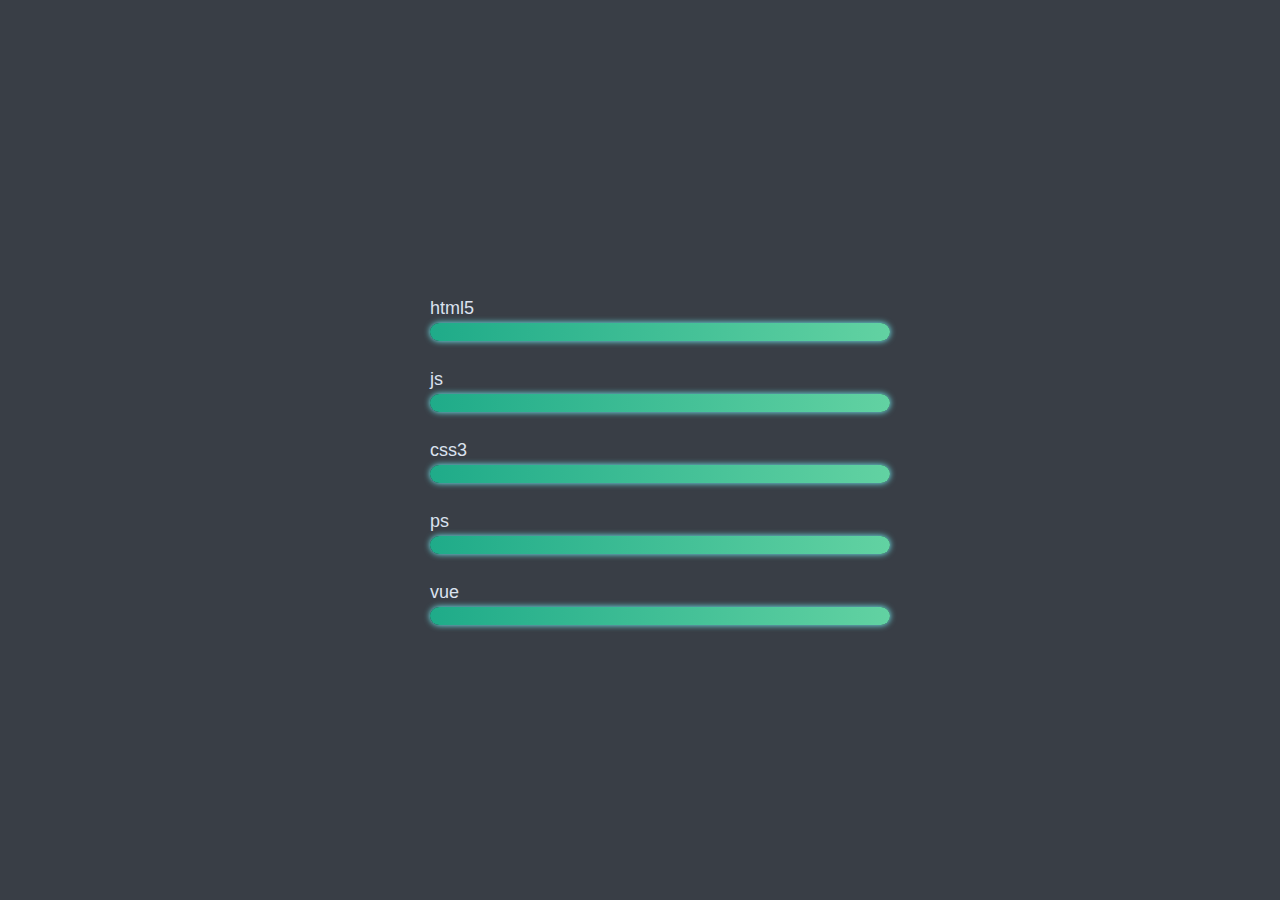
<file: css实现熟练度条/index.html>
<!DOCTYPE html>
<html lang="en">

<head>
  <meta charset="UTF-8">
  <meta name="viewport" content="width=device-width, initial-scale=1.0">
  <title>Document</title>
  <style>
    * {
      font-family: "Microsoft Yahei", sans-serif;
      box-sizing: border-box;
    }

    body {
      margin: 0;
      padding: 0;
    }

    main {
      height: 100vh;
      display: flex;
      align-items: center;
      justify-content: center;
      background-color: #393e46;
    }

    ul {
      width: 500px;
    }

    li {
      list-style: none;
      font-size: 18px;
      color: #dbe2ef;
      margin: 50px 0;
      position: relative;

    }

    li::before,
    li::after {
      content: '';
      display: block;
      width: 100%;
      height: 18px;
      background-color: #292d33;
      position: absolute;
      top: 25px;
      border-radius: 30px;
    }

    li::before {
      box-shadow: 0 0 6px #74f9ff;
    }

    li::after {
      background-image: linear-gradient(90deg, #1fab89, #62d2a2);
    }

    li::after {
      animation-duration: 1.8s;
      animation-fill-mode: forwards;
      animation-timing-function: ease-in-out;
    }

    .html5::after {
      animation-name: html5;

    }

    .js::after {
      animation-name: js;

    }

    .css3::after {
      animation-name: css3;

    }

    .ps::after {
      animation-name: ps;

    }

    .vue::after {
      animation-name: vue;

    }

    @keyframes html5 {
      from {
        width: 0;
      }

      to {
        width: 95%;
      }
    }

    @keyframes js {
      from {
        width: 0;
      }

      to {
        width: 90%;
      }
    }

    @keyframes css3 {
      from {
        width: 0;
      }

      to {
        width: 85%;
      }
    }

    @keyframes ps {
      from {
        width: 0;
      }

      to {
        width: 66%;
      }
    }

    @keyframes vue {
      from {
        width: 0;
      }

      to {
        width: 77%;
      }
    }
  </style>
</head>

<body>
  <main>
    <ul>
      <li class="html5">html5</li>
      <li class="js">js</li>
      <li class="css3">css3</li>
      <li class="ps">ps</li>
      <li class="vue">vue</li>
    </ul>
  </main>
</body>

</html>
</file>
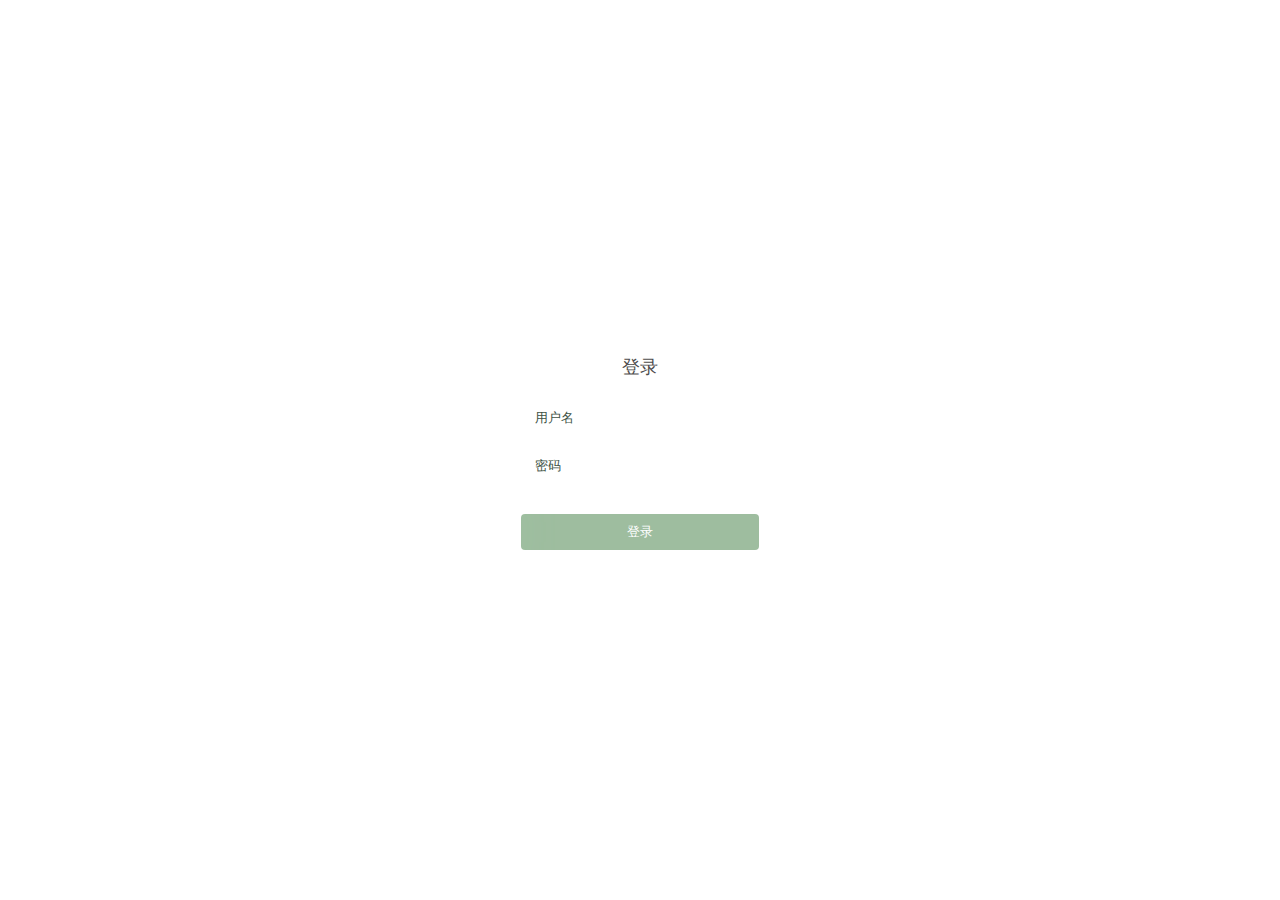
<file: 登录表单玻璃特效/index.html>
<!DOCTYPE html>
<html lang="en">

<head>
  <meta charset="UTF-8">
  <meta name="viewport" content="width=device-width, initial-scale=1.0">
  <title>Document</title>
  <link rel="stylesheet" href="style.css">
</head>

<body>
  <div class="login-box">
    <form action="#" class="login-form">
      <h2>登录</h2>
      <input type="text" name="id" placeholder="用户名" />
      <input type="password" name="pwd" placeholder="密码" />
      <button>登录</button>
    </form>
  </div>
</body>

</html>
</file>
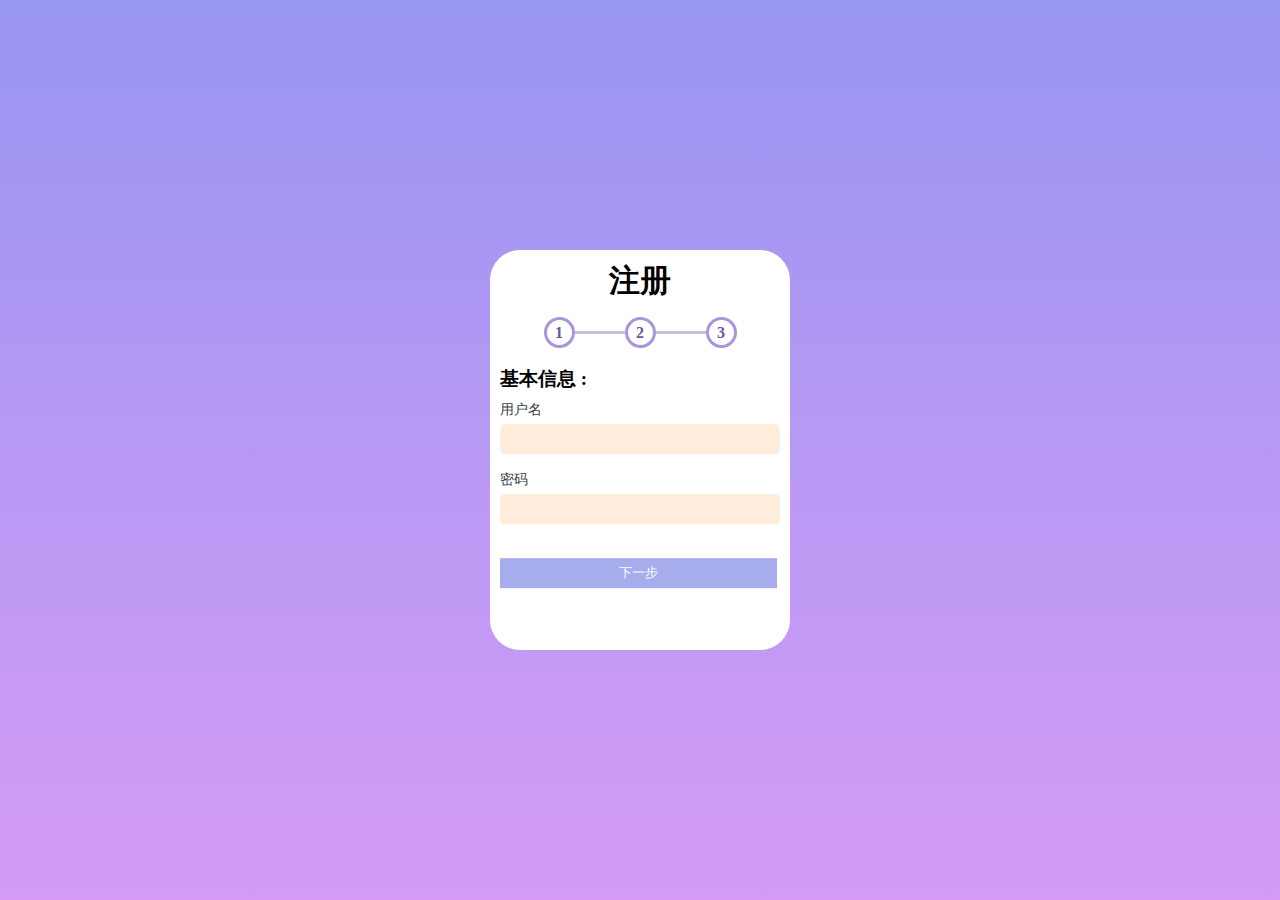
<file: 登陆注册页面/index.html>
<!DOCTYPE html>
<html lang="en">

<head>
  <meta charset="UTF-8">
  <meta name="viewport" content="width=device-width, initial-scale=1.0">
  <title>登录注册</title>
  <link rel="stylesheet" href="style.css">
  <link href="https://cdn.bootcdn.net/ajax/libs/font-awesome/4.7.0/css/font-awesome.min.css" rel="stylesheet">
</head>

<body>
  <!-- 背景 -->
  <div class="container">
    <!-- 主体 -->
    <div class="box">
      <!-- 标题 -->
      <div class="title">
        <p>注册</p>
      </div>
      <!-- 进度 -->
      <div class="step">
        <ul>
          <li class="cricle">1<i class="fa fa-check"></i></li>
          <li class="line "><span></span></li>
          <li class="cricle">2<i class="fa fa-check"></i></li>
          <li class="line"><span></span></li>
          <li class="cricle">3<i class="fa fa-check"></i></li>
        </ul>
      </div>
      <!-- 表单 -->
      <form action="#">
        <div class="content">
          <!-- 第一组 -->
          <div class="page page-one">
            <div class="page-item">
              <div class="page-title">
                <span>基本信息&nbsp;:</span>
              </div>
              <label class="input-title" for="user">用户名</label>
              <input class="input-body" type="text" name="username" id="user">
              <label class="input-title" for="pwd">密码</label>
              <input class="input-body" type="password" name="pwd" id="pwd">
              <div class="btn-group">
                <button class="next">下一步</button>
              </div>
            </div>
          </div>

          <!-- 第二组 -->
          <div class="page page-two">
            <div class="page-item">
              <div class="page-title">
                <span>联系方式&nbsp;:</span>
              </div>
              <label class="input-title" for="email">邮箱</label>
              <input class="input-body" type="email" name="email" id="email">
              <label class="input-title" for="phone">电话</label>
              <input class="input-body" type="password" name="phone" id="phone">
              <div class="btn-group">
                <button class="pre">上一步</button>
                <button class="next">下一步</button>
              </div>
            </div>
          </div>

          <!-- 第三组 -->
          <div class="page page-three">
            <div class="page-item">
              <div class="page-title">
                <span>个人相关&nbsp;:</span>
              </div>
              <label class="input-title" for="hobby">兴趣</label>
              <input class="input-body" type="text" name="hobby" id="hobby">
              <label class="input-title" for="sex">性别</label>
              <select class="input-body" name="sex" id="sex">
                <option value="male">男</option>
                <option value="female">女</option>
                <option value="other">其他</option>
              </select>
              <div class="btn-group">
                <button class="pre">上一步</button>
                <button class="submit">提交</button>
              </div>
            </div>
          </div>
        </div>
      </form>
    </div>
  </div>
  <script src="script.js"></script>
</body>

</html>
</file>
<file: 登录表单玻璃特效/style.css>
body,
html {
  margin: 0;
  font-family: "PingFang SC", "Microsoft Yahei", sans-serif;
}

.login-box {
  width: 100w;
  height: 100vh;
  display: flex;
  justify-content: center;
  align-items: center;
  background: url("https://xxx.xx.xx/pic.jpg") fixed no-repeat;
  background-size: cover;
}

.login-form {
  width: 250px;
  height: 220px;
  display: flex;
  flex-direction: column;
  text-align: center;
  padding: 40px;
  z-index: 100;
  position: relative;
  background: inherit;
  border-radius: 18px;
  overflow: hidden;
}

.login-form::before {
  content: "";
  width: calc(100% + 20px);
  height: calc(100% + 20px);
  background: inherit;
  box-shadow: inset 0 0 0 200px rgba(255, 255, 255, .25);
  position: absolute;
  top: -10px;
  left: -10px;
  z-index: -1;
  /* 
    filter：滤镜
    blur：高斯模糊，
          实现玻璃效果
  */
  filter: blur(6px);
  overflow: hidden;
}

.login-form h2 {
  font-size: 18px;
  font-weight: 400;
  color: rgb(77, 75, 75);
}

.login-form input,
.login-form button {
  margin: 6px;
  height: 36px;
  border: none;
  background-color: rgba(255, 255, 255, .3);
  border-radius: 4px;
  padding: 0 14px;
  color: #3d5245;
}

.login-form input::placeholder {
  color: #3d5245;
}

.login-form button {
  margin-top: 24px;
  background-color: rgba(12, 90, 16, 0.4);
  color: white;
  position: relative;
  overflow: hidden;
  cursor: pointer;
  /* 加了过渡效果 */
  transition: .4s;
}

.login-form button:hover {
  background-color: rgba(22, 160, 29, 0.4);
}

/* 在button添加两个伪元素，位移倾斜15度，用来做动画 */
.login-form button::after,
.login-form button::before {
  content: "";
  display: block;
  width: 80px;
  height: 100%;
  background: rgba(179, 255, 210, 0.5);
  opacity: .5;
  position: absolute;
  left: 0;
  top: 0;
  transform: skew(-15deg);
  filter: blur(30px);
  overflow: hidden;
  transform: translateX(-100px);
}

/* 覆盖了after伪元素样式 */
.login-form button::after {
  width: 40px;
  background: rgba(179, 255, 210, .3);
  left: 60px;
  transform: translateX(-320px);
  filter: blur(5px);
  opacity: 0;
}

/* 在hover时，before伪元素变化*/
.login-form button:hover::before {
  transition: 1s;
  transform: translateX(320px);
  opacity: .7;
}

/* 在hover时，after伪元素变化*/
.login-form button:hover::after {
  transition: 2s;
  transform: translateX(320px);
  opacity: 1;
}
</file>
<file: 登陆注册页面/style.css>
* {
  margin: 0;
  padding: 0;
}

html,
body {
  margin: 0;
  padding: 0;
  box-sizing: border-box;
}

.container {
  width: 100%;
  min-width: 300px;
  height: 100vh;
  background-image: linear-gradient(0deg, #d59bf6, #9896f1);

  display: flex;
  justify-content: center;
  align-items: center;
}

.box {
  width: 300px;
  height: 400px;
  background-color: #fff;
  display: flex;
  flex-direction: column;
  justify-content: center;
  align-items: center;
  border-radius: 30px;
}

.box .title p {
  font-size: 1.3em;
  padding: 10px;
}

.title {
  width: inherit;
  height: 60px;
  text-align: center;
  font-weight: 700;
  font-size: 1.5em;
}

.step {
  width: 100%;
  height: 60px;
}

.step ul {
  display: flex;
  justify-content: center;
  align-items: center;
  height: 100%;
  list-style: none;
}

.step .cricle {
  position: relative;
  width: 25px;
  height: 25px;
  line-height: 25px;
  border-radius: 50%;
  border-style: solid;
  border-color: #aa96da;
  border-width: 3px;
  text-align: center;
  font-weight: bold;
  color: #6b569b;
  background-color: #fff;
  transition: background-color .3s linear,
    color .3s linear;
}

.step .cricle.check {
  color: rgba(0, 0, 0, 0);
  background-color: #6b569b;
}

.step .cricle i {
  position: absolute;
  top: 50%;
  left: 50%;
  transform: translate(-50%, -50%);

  color: #edb1f1;
  display: none;
  transition: display .3s linear;
}

.step .cricle.check i {
  display: block;
}

.step .line {
  width: 50px;
  height: 3px;
  background-color: #c8c1d3;
}

.step .line>span {
  width: 0;
  display: block;
  height: 3px;
  /* background-image: linear-gradient(to right, black, black); */
  background-color: #6639a6;
  transition: width .3s linear;
}

.step .line.check-l>span {
  animation: check-to .3s linear forwards;
}

@keyframes check-to {
  from {
    width: 0;
  }

  to {
    width: 100%;
  }
}

.box form {
  width: 100%;
  height: 100%;
  /* 先不隐藏 */
  overflow: hidden;
}

.content {
  /* width: 305%; */
  width: 910px;
  height: 100%;
  position: relative;
  top: 50%;
  left: 0;
  transform: translateY(-50%);
  transition: all .3s ease-in-out;
}

.page {
  display: inline-block;
  /* width: calc(300px - 40px); */
  width: 280px;
  height: 90%;
  padding: 10px;
}

/* .page.page-one {
  left: 0;
  padding-left: 20px;
} */

/* .page.page-two {
  left: 100%;
}

.page.page-three {
  left: 200%;
} */

.page-item {
  display: flex;
  flex-direction: column;
  width: 100%;
  height: 100%;
}

.page .page-item .page-title {
  font-size: 1.2em;
  font-weight: 700;
  line-height: 30px;
}

.page .page-item .input-title {
  font-size: .9em;
  font-weight: 500;
  color: #393e46;
  line-height: 30px;
}

.page .page-item .input-body {
  height: 30px;
  background-color: #ffecda;
  border-style: none;
  border-radius: 5px;
  font-size: 1em;
  margin-bottom: 10px;
}

.page .page-item .btn-group {
  display: flex;
  display: flex;
  justify-content: initial;
  align-items: center;
}

.page .page-item .btn-group button {
  margin-right: 3px;
}

.page .page-item button {
  width: 100%;
  position: relative;
  height: 30px;
  margin-top: 24px;
  background-color: #a6acec;
  color: white;
  outline-style: none;
  border-style: none;
  cursor: pointer;
  /* 加了过渡效果 */
  transition: .4s;
}

.page .page-item button:hover {
  background-color: #a56cc1;
}
</file>
